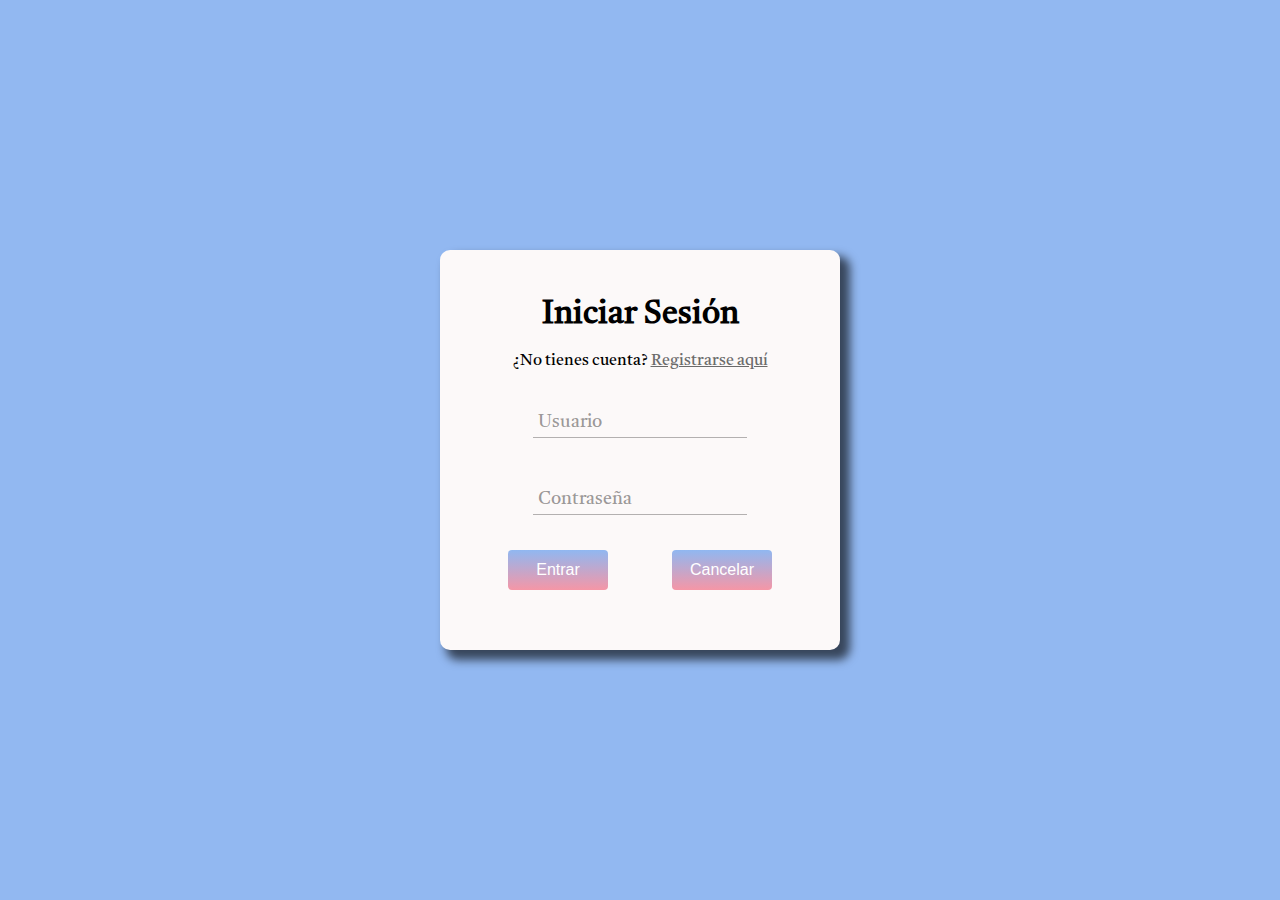
<file: pages/pag2.html>
<!DOCTYPE html>
<html lang="es">
<head>
    <meta charset="UTF-8">
    <meta http-equiv="X-UA-Compatible" content="IE=edge">
    <meta name="viewport" content="width=device-width, initial-scale=1.0">
    <link rel="stylesheet" href="../css/style2.css">
    <link rel="icon" href="img/icon.jpg">
    <title>Iniciar Sesión</title>
</head>
<body>
    <form id="formulario">
        <div class="form">
            <h1>Iniciar Sesión</h1>
            <p class="subtitulo">¿No tienes cuenta? <a href="pag4.html">Registrarse aquí</a></p>
            <p id="aviso"></p>
            
            <div class="grupo">
                <input type="text" id="usuario" required><span class="barra"></span>
                <label>Usuario</label>
            </div>

            <div class="grupo">
                <input type="password" id="password" required><span class="barra"></span>
                <label>Contraseña</label>
            </div>

            <button type="submit" id="boton1">Entrar</button>
            <button id="boton2"><a href="../index.html" id="cancelar">Cancelar</a></button>

        </div>
    </form>
    <script src="../js/validacion2.js"></script>
</body>
</html>
</file>
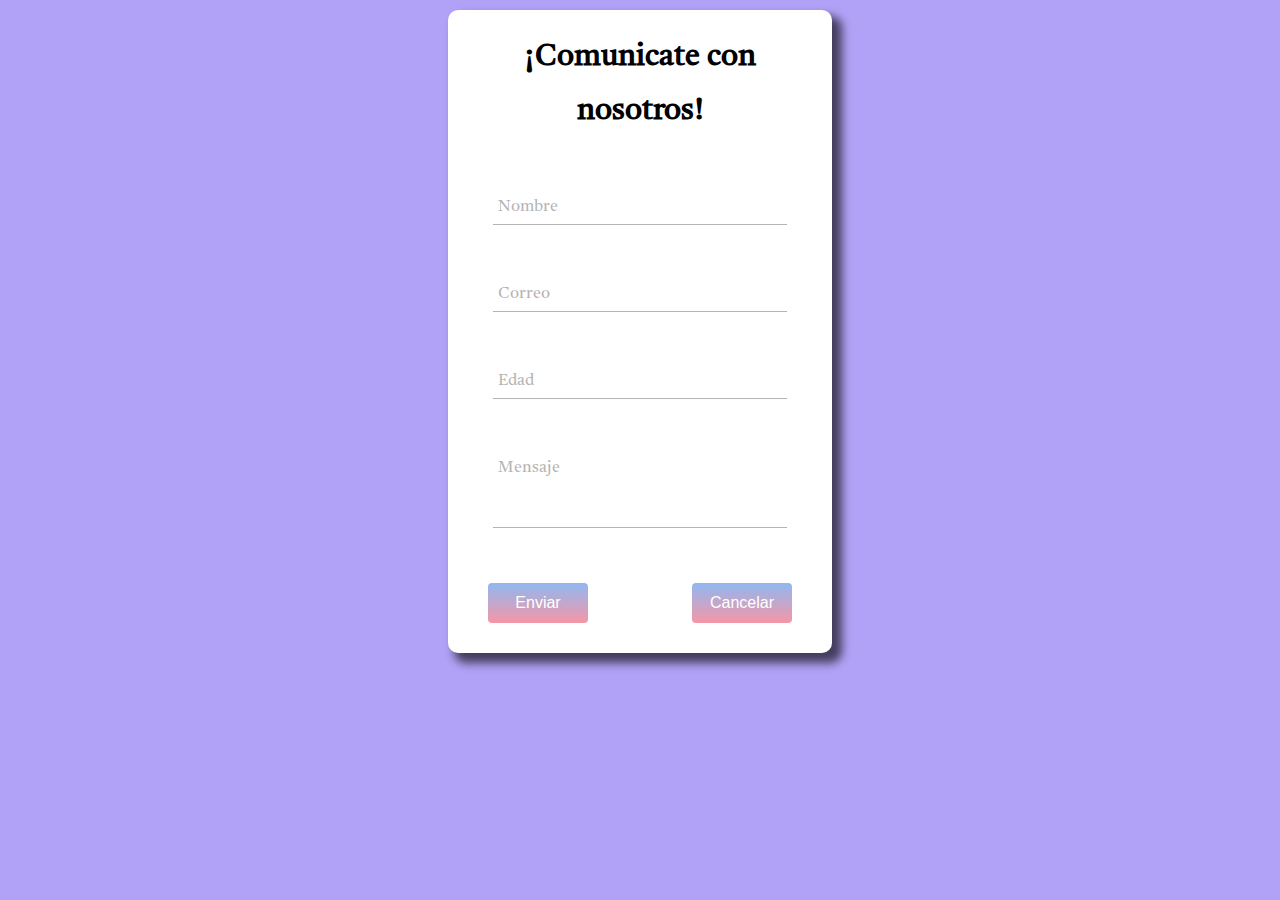
<file: pages/pag3.html>
<!DOCTYPE html>
<html lang="es">
<head>
    <meta charset="UTF-8">
    <meta http-equiv="X-UA-Compatible" content="IE=edge">
    <meta name="viewport" content="width=device-width, initial-scale=1.0">
    <link rel="stylesheet" href="../css/style3.css">
    <link rel="icon" href="img/icon.jpg">
    <title>Enviar Mensaje</title>
</head>
<body>
    
    <form id="formulario">
        <div class="form">
            <h1>¡Comunicate con nosotros!</h1>
            <p id="aviso"></p>
            <div class="grupo">
                <input type="text" name="" id="nombre" required><span class="barra"></span>
                <label>Nombre</label> 
            </div>
            <div class="grupo">
                <input type="text" name="" id="mail" required><span class="barra"></span>
                <label>Correo</label>
            </div>
            <div class="grupo">
                <input type="number" name="" id="edad" required><span class="barra"></span>
                <label>Edad</label>
            </div>
            <div class="grupo">
                <textarea name="" id="mensaje"  rows="3" maxlength="200" required></textarea><span class="barra"></span>
                <label>Mensaje</label>
            </div>
            <button type="submit" id="boton1">Enviar</button>
            <button id="boton2"><a href="../index.html" id="cancelar">Cancelar</a></button>
        </div>
    </form>
    <script src="../js/validacion3.js"></script>
</body>
</html>
</file>
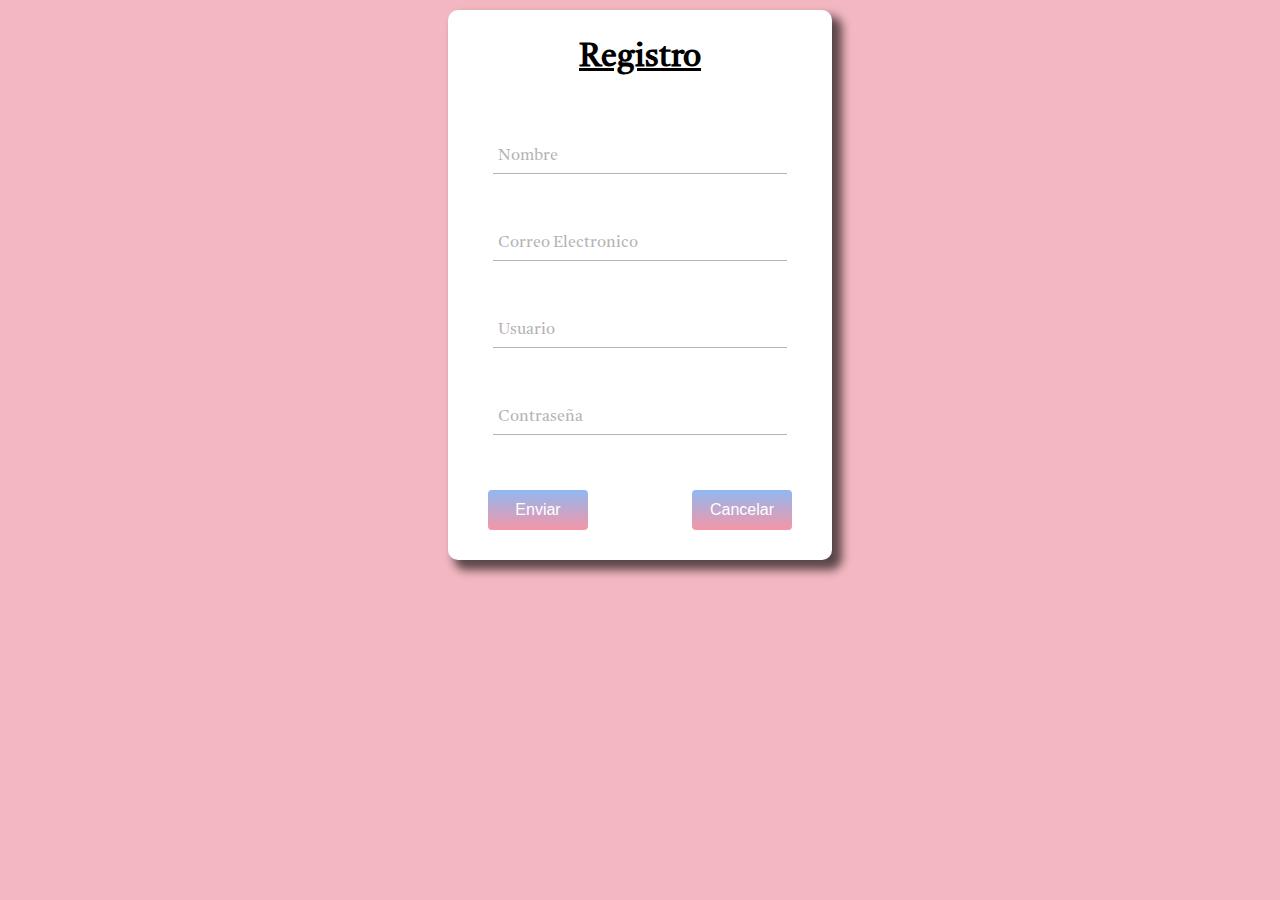
<file: pages/pag4.html>
<!DOCTYPE html>
<html lang="es">
<head>
    <meta charset="UTF-8">
    <meta http-equiv="X-UA-Compatible" content="IE=edge">
    <meta name="viewport" content="width=device-width, initial-scale=1.0">
    <link rel="stylesheet" href="../css/style4.css">
    <link rel="icon" href="img/icon.jpg">
    <title>Registrarse</title>
</head>
<body>
    <form id="formulario">
        <div class="form">
            <h1>Registro</h1>
            <p id="aviso"></p>
            <div class="grupo">
                <input type="text" id="nombre" required><span class="barra"></span>
                <label>Nombre</label>
            </div>

            <div class="grupo">
                <input type="text" id="mail" required><span class="barra"></span>
                <label>Correo Electronico</label>
            </div>

            <div class="grupo">
                <input type="text" id="usuario" required><span class="barra"></span>
                <label>Usuario</label>
            </div>

            <div class="grupo">
                <input type="password" id="password" required><span class="barra"></span>
                <label>Contraseña</label>
            </div>
            
            <button type="submit" id="boton1">Enviar</button>
            <button id="boton2"><a href="../index.html" id="cancelar">Cancelar</a></button>
        </div>

    </form>
    <script src="../js/validacion4.js"></script>
</body>
</html>
</file>
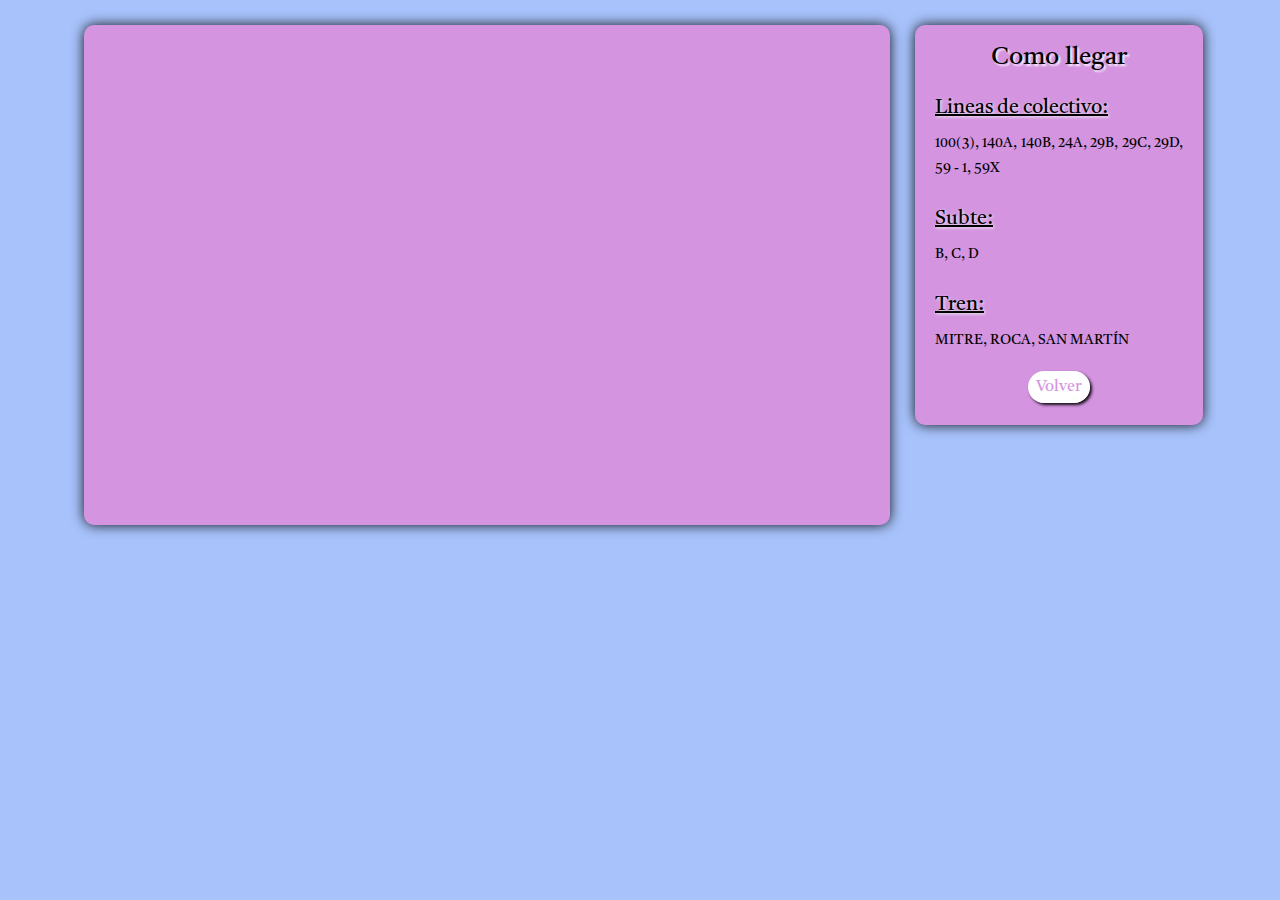
<file: pages/pag5.html>
<!DOCTYPE html>
<html lang="es">
<head>
    <meta charset="UTF-8">
    <meta http-equiv="X-UA-Compatible" content="IE=edge">
    <meta name="viewport" content="width=device-width, initial-scale=1.0">
    <link rel="stylesheet" href="../css/style5.css">
    <link rel="icon" href="img/icon.jpg">
    <title>Ubicación</title>
</head>

<body>
    
    <section>
        <iframe src="https://www.google.com/maps/embed?pb=!1m18!1m12!1m3!1d3283.9441654229195!2d-58.38390898519515!3d-34.605573365102366!2m3!1f0!2f0!3f0!3m2!1i1024!2i768!4f13.1!3m3!1m2!1s0x95bccacfdd1fa037%3A0xf1b1f26b0eab3053!2sAv.%209%20de%20Julio%2C%20Buenos%20Aires!5e0!3m2!1ses-419!2sar!4v1653940579567!5m2!1ses-419!2sar"  style="border:0;" allowfullscreen="" loading="lazy" referrerpolicy="no-referrer-when-downgrade"></iframe>
        <div class="texto">
            <h2>Como llegar</h2>
            <p id="opcion">Lineas de colectivo: </p>
            <p id="datos">100(3), 140A, 140B, 24A, 29B, 29C, 29D, 59 - 1, 59X</p>
            <p id="opcion">Subte: </p>
            <p id="datos">B, C, D</p>
            <p id="opcion">Tren: </p>
            <p id="datos">MITRE, ROCA, SAN MARTÍN</p>
            <a href="../index.html">Volver</a>
        </div>
    
    </section>

</body>
</html>
</file>
<file: css/style2.css>
@import url('https://fonts.googleapis.com/css2?family=Tiro+Telugu&display=swap');


* { 
    margin: 0;
    padding: 0;
    box-sizing: border-box;
}

body{
    background-color: rgb(146, 184, 241);
    font-family: 'Tiro Telugu', serif;
    display: flex;
    height: 100vh;
}


form{
    background-color: rgb(252, 249, 249);
    margin: auto;
    width: 90%;
    height: 70%;
    max-width: 400px;
    padding: 2em 3em;
    border-radius: 10px;
    box-shadow: 8px 8px 10px 2px rgba(0, 0, 0, 0.623);
    text-align: center;
}

.form{
    width: 100%;
    margin: auto;
}


h1{
    text-align: center;
    margin-top: 5px;
    margin-bottom: 3px;
    font-weight: 800;
    
}

.subtitulo{
    margin-top: 0;
    margin-bottom: -10px;
}

.subtitulo a{
    color: rgb(107, 107, 107);
}

a:hover{
    color: rgb(156, 89, 201);
}

#aviso{
    text-align: center;
    margin-top: 5px;
    margin-bottom: 0;
    font-size: 13px;
    font-weight: bold;
    color: rgb(253, 2, 44);
}

form .grupo{
    position: relative;
    margin: 30px 45px 35px;
}

input, textarea{
    background: none;
    color: #c6c6c6;
    font-size: 18px;
    padding: 10px 10px 10px 5px;
    display: block;
    width: 100%;
    border: none; 
    border-bottom: 1px solid #49454567; 
    resize: none; 
}

input:focus,textarea:focus{ 
    outline: none;
    color: rgb(94, 93, 93);
}


input:focus~label, input:valid~label, 
textarea:focus~label, textarea:valid~label{ 
    position: absolute;
    top: -14px; 
    font-size: 15px;
    font-weight: 400;
    color: rgb(152, 85, 179);
}

label{
    color: #4945458e;
    font-size: 18px;
    position: absolute;
    left: 5px;
    top: 10px;
    transition: 0.4s ease all;
    pointer-events: none;
    
}

input:focus~.barra::before, textarea:focus~.barra::before {
    width: 100%;

}

.barra{
    position: relative;
    display: block;
    width: 100%;
}

.barra::before{
    content: '';
    height: 2px;
    width: 0;
    bottom: 0;
    position: absolute;
    background: rgb(240, 149, 164);
    transition: 0.3s ease all;
    left: 0%;
}

button{
    background-image: linear-gradient(to top, rgb(245, 150, 166) 0%, rgb(145, 183, 240) 99%, rgb(145, 183, 240) 100%);
    display: block;
    width: 100px;
    height: 40px;
    border: none;
    color: #fff;
    font-weight: 480;
    border-radius: 4px;
    font-size: 16px;
    cursor: pointer;
    position: relative;
    
}

#boton1{
    float: left;
    margin-left: 20px;
}

#boton2{
    float: right;
    margin-right: 20px;
}

#boton1:hover, #boton2:hover{
    box-shadow: 1px 1px 5px 3px rgba(75, 73, 73, 0.918);
    font-weight: 600;

}

#cancelar{
    text-decoration: none;
    color: #fff;
}


/*--------------------------------------------------- INICIO RESPONSIVE ------------------------------------------------------------*/ 


@media all and (min-width:1024px){

    form{
        margin: auto;
        width: 90%;
        height: 400px; 
        max-width: 400px;
    }

}



@media all and (min-width:600px) and (max-width:1023px){

    form{
        margin: auto;
        width: 90%;
        height: 400px; 
        max-width: 400px;
    }

}



@media all and (max-width:599px){
    
    form{
        margin: auto;
        width: 90%;
        height: 400px;
        max-width: 400px;
    }

}
</file>
<file: css/style3.css>
@import url('https://fonts.googleapis.com/css2?family=Tiro+Telugu&display=swap');


*{ 
    margin: 0;
    padding: 0;
    box-sizing: border-box;
}

body{
    background-color: rgb(178, 162, 247);
    font-family: 'Tiro Telugu', serif;
    width: 100%;
    display: flex;
    justify-content: center;
    align-items: center;

}


form{
    background-color: #fff;
    width: 30%;
    max-width: 400px;
    padding: 10px 0;
    margin-bottom: 10px;
    margin-top: 10px;
    border-radius: 10px;
    box-shadow: 8px 8px 10px 2px rgba(0, 0, 0, 0.623);
}

.form{
    width: 100%;
    margin: auto;
}

h1{
    text-align: center;
    margin: 10px;
    font-weight: 800;
    font-size: 30px;
    
}

#aviso{
    text-align: center;
    font-size: 13px;
    font-weight: bold;
    color: rgb(253, 2, 44);
}


form .grupo{
    position: relative;
    margin: 45px;
}

input, textarea{
    background: none;
    color: #c6c6c6;
    font-size: 18px;
    padding: 10px 10px 10px 5px;
    display: block;
    width: 100%;
    border: none; 
    border-bottom: 1px solid #49454567; 
    resize: none; 

}

input:focus,textarea:focus{
    outline: none;
    color: rgb(94, 93, 93);
}


input:focus~label, input:valid~label, 
textarea:focus~label, textarea:valid~label{ 
    position: absolute;
    top: -14px;
    font-size: 12px;
    font-weight: 300;
    color: rgb(152, 85, 179);
}

label{
    color: #49454567;
    font-size: 16px;
    position: absolute;
    left: 5px;
    top: 10px;
    transition: 0.4s ease all;
    pointer-events: none;
    
}


.barra{
    position: relative;
    display: block;
    width: 100%;
}

.barra::before{
    content: '';
    height: 2px;
    width: 0;
    bottom: 0;
    position: absolute;
    background: rgb(240, 149, 164);
    transition: 0.3s ease all;
    left: 0%;
}

input:focus~.barra::before, textarea:focus~.barra::before {
    width: 100%;

}


button{
    background-image: linear-gradient(to top, rgb(245, 150, 166) 0%, rgb(145, 183, 240) 99%, rgb(145, 183, 240) 100%);
    display: block;
    width: 100px;
    height: 40px;
    border: none;
    color: #fff;
    border-radius: 4px;
    font-size: 16px;
    cursor: pointer;
}

#boton1{
    float: left;
    margin: 10px 10px 20px 80px;
}

#boton2{
    float: right;
    margin: 10px 80px 20px 10px;  
}

#cancelar{
    text-decoration: none;
    color: #fff;
}
#boton1:hover, #boton2:hover{
    box-shadow: 1px 1px 5px 3px rgba(75, 73, 73, 0.918);
    font-weight: 600;

}

/*---------------------------------------------------------- INICIO RESPONSIVE -----------------------------------------------------------*/ 

@media all and (min-width:1021px){

    body{
        width: 100%;
    }

    form{
        width: 30%;
    
    }

    #boton1{
        float: left;
        margin: 10px 10px 20px 40px;
    }
    
    #boton2{
        float: right;
        margin: 10px 40px 20px 10px;  
    }

}



@media all and (min-width:600px) and (max-width:1020px){

    body{
        width: 100%;
    }
    
    form{
        width: 60%;
    }

    #boton1{
        float: left;
        margin: 10px 10px 20px 40px;
    }
    
    #boton2{
        float: right;
        margin: 10px 40px 20px 10px;  
    }
    

}



@media all and (max-width:599px){
    
    body{
        width: 100%;
    }

    form{
        width: 70%;
    }

    #boton1{
        float: left;
        margin: 10px 10px 20px 20px;
    }
    
    #boton2{
        float: right;
        margin: 10px 20px 20px 10px;  
    }
    
    

}
</file>
<file: css/style4.css>
@import url('https://fonts.googleapis.com/css2?family=Tiro+Telugu&display=swap');

*{ 
    margin: 0;
    padding: 0;
    box-sizing: border-box;
}

body{
    background-color: rgb(243, 183, 193);
    font-family: 'Tiro Telugu', serif;
    width: 100%;
    display: flex;
    justify-content: center;
    align-items: center;
}


form{
    background-color: rgb(255, 255, 255);
    width: 30%;
    max-width: 400px;
    padding: 10px 0;
    margin-bottom: 10px;
    margin-top: 10px;
    border-radius: 10px;
    box-shadow: 8px 8px 10px 2px rgba(0, 0, 0, 0.623);
}


h1{
    text-align: center;
    margin: 10px;
    font-weight: 800;
    text-decoration: underline;
}

 #aviso{
    text-align: center;
    font-size: 13px;
    font-weight: bold;
    color: rgb(253, 2, 44);
}

.form{
    width: 100%;
    margin: auto;
}

form .grupo{
    position: relative;
    margin: 45px;
}

input, textarea{
    background: none;
    color: #c6c6c6;
    font-size: 18px;
    padding: 10px 10px 10px 5px;
    display: block;
    width: 100%;
    border: none; 
    border-bottom: 1px solid #49454567; 
    resize: none; 

}

input:focus,textarea:focus{ 
    outline: none;
    color: rgb(94, 93, 93);
}


input:focus~label, input:valid~label, 
textarea:focus~label, textarea:valid~label{ 
    position: absolute;
    top: -14px; 
    font-size: 12px;
    font-weight: 300;
    color: rgb(152, 85, 179);
}

label{
    color: #49454567;
    font-size: 16px;
    position: absolute;
    left: 5px;
    top: 10px;
    transition: 0.4s ease all;
    pointer-events: none;
    
}

input:focus~.barra::before, textarea:focus~.barra::before {
    width: 100%;

}

.barra{
    position: relative;
    display: block;
    width: 100%;
}

.barra::before{
    content: '';
    height: 2px;
    width: 0;
    bottom: 0;
    position: absolute;
    background: rgb(240, 149, 164);
    transition: 0.3s ease all;
    left: 0%;
}

button{
    background-image: linear-gradient(to top, rgb(245, 150, 166) 0%, rgb(145, 183, 240) 99%, rgb(145, 183, 240) 100%);
    display: block;
    width: 100px;
    height: 40px;
    border: none;
    color: #fff;
    border-radius: 4px;
    font-size: 16px;
    font-weight: 400;
    cursor: pointer;
}

#boton1{
    float: left;
    margin: 10px 10px 20px 80px;
}

#boton2{
    float: right;
    margin: 10px 80px 20px 10px;  
}

#boton1:hover, #boton2:hover{
    box-shadow: 1px 1px 5px 3px rgba(75, 73, 73, 0.918);
    font-weight: 600;
}

#cancelar{
    text-decoration: none;
    color: #fff;
}


/*----------------------------------------------------- INICIO RESPONSIVE -----------------------------------------------------------*/ 

@media all and (min-width:1021px){

    body{
        width: 100%;
    }

    form{
        width: 30%;
    
    }

    #boton1{
        float: left;
        margin: 10px 10px 20px 40px;
    }
    
    #boton2{
        float: right;
        margin: 10px 40px 20px 10px;  
    }

}



@media all and (min-width:600px) and (max-width:1020px){

    body{
        width: 100%;
    }
    
    form{
        width: 60%;
    }

    #boton1{
        float: left;
        margin: 10px 10px 20px 40px;
    }
    
    #boton2{
        float: right;
        margin: 10px 40px 20px 10px;  
    } 

}



@media all and (max-width:599px){
    
    body{
        width: 100%;
    }

    form{
        width: 70%;
    }

    #boton1{
        float: left;
        margin: 10px 10px 20px 20px;
    }
    
    #boton2{
        float: right;
        margin: 10px 20px 20px 10px;  
    }
    
}
</file>
<file: css/style5.css>
@import url('https://fonts.googleapis.com/css2?family=Tiro+Telugu&display=swap');

*{  
    margin: 0;
    padding: 0;
    box-sizing: border-box;
}

body{
    font-family: 'Tiro Telugu', serif;
    background-color: rgb(168, 195, 252);
    
}

section{
    width: 90%;
    max-width: 1200px;
    overflow: hidden;
    margin: auto;
    padding: 5px 0;
    
}

iframe{
    background-color: rgb(212, 148, 224);
    width: 70%;
    height: 500px;
    padding: 20px; 
    margin-top: 20px ;
    margin-left: 20px;
    border-radius: 10px;
    margin-right: 5px;
    position: relative;
    box-shadow: 0px 0px 13px rgba(0, 0, 0, 0.911);
    
    
}

.texto{
    background-color: rgb(212, 148, 224);
    width: 25%;
    height: 400px;
    float: right;
    border-radius: 10px;
    margin-right: 13px;
    margin-top: 20px;
    text-align: center;
    box-shadow: 0px 0px 13px rgba(0, 0, 0, 0.911);
    
}

.texto h2{
    margin-top: 10px;
    margin-bottom: 10px;
    font-weight: 500;
    font-size: 25px;
    text-shadow: 1.5px 1.5px 2px #fdfdfde8;
    text-align: center;
    
}


#opcion{
   
    color: #000000;
    text-shadow: 1px 1px 3px rgb(241, 241, 241);
    font-weight: 500;
    font-size: 20px;
    text-decoration: underline;
    margin: 5px 20px;
    text-align: left;
    
}

#datos{
    
    margin-left: 20px;
    margin-right: 20px;
    margin-bottom: 20px;
    text-align: justify;
    font-size: 14px;
}


a{
    background-color: rgb(255, 255, 255);
    padding: 8px;
    font-size: 16px;
    font-weight: 400;
    color:  rgb(212, 148, 224);
    box-shadow: 2px 2px 3px rgba(0, 0, 0, 0.911);
    border-radius: 20px;
    text-decoration: none;
}

a:hover{
    color: rgb(255, 255, 255);
    background-color:  rgba(222, 209, 224, 0.568);
}

/*----------------------------------------------------- INICIO RESPONSIVE ------------------------------------------------------------------*/ 

@media all and (min-width:600px) and (max-width:1023px){
    
    section{
        width: 90%;
        max-width: 1200px;
        margin: auto; 
    }

    iframe{
        width: 90%;
        
    }

    .texto{
        width: 90%;
        height: 400px;
        margin-top: 20px;
        margin-left: 20px;
        margin-right: 50px;
    }
}



@media all and (max-width:599px){
    section{
        width: 100%;
        max-width: 1200px;
        margin: auto; 
    }
    
    iframe{
        width: 90%;
        
    }
    
    .texto{
        width: 90%;
        height: 400px;
        margin-top: 20px;
        margin-left: 20px;
        margin-right: 35px;
    
    }
    

}
</file>
